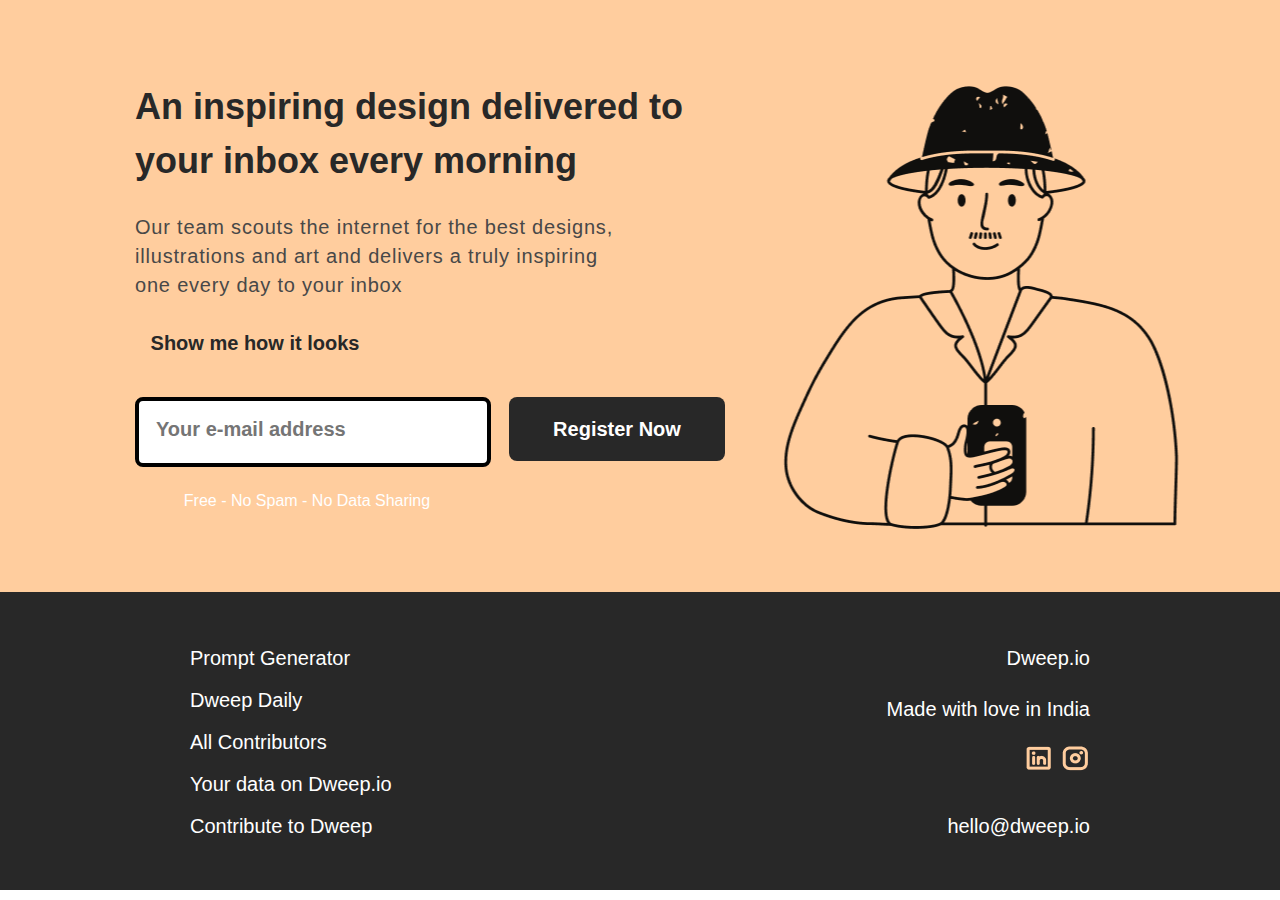
<file: index.html>
<!DOCTYPE html>
<html lang="en">

<head>
    <meta charset="UTF-8">
    <meta name="viewport" content="width=device-width, initial-scale=1.0">
    <link rel="stylesheet" href="https://cdnjs.cloudflare.com/ajax/libs/font-awesome/4.7.0/css/font-awesome.min.css">
    <title>HTML-CSS</title>
    <link rel="stylesheet" href="/style/index.css">
</head>

<body>
    <div class="container1">
        <div class="left-section">
            <div class="box-1">
                <p>An inspiring design delivered to your inbox every morning</p>
            </div>
            <div class="box-2">
                <p>Our team scouts the internet for the best designs, illustrations and art and delivers a truly
                    inspiring one every day to your inbox</p>
            </div>
            <div class="box-3">
                <p>Show me how it looks</p>
            </div>
            <div class="box-4">
                <input type="email" placeholder="Your e-mail address"/>
                <a href="/redirect.html" class="button"><span>Register Now</span></a>
            </div>
            <div class="box-5">
                <p>Free - No Spam - No Data Sharing</p>
            </div>
        </div>
        <div class="right-section"></div>
    </div>

    <div class="container2">
        <div class="lower-left">
            <p>Prompt Generator</p>
            <p>Dweep Daily</p>
            <p>All Contributors</p>
            <p>Your data on Dweep.io</p>
            <p>Contribute to Dweep</p>
        </div>
        <div class="lower-right">
            <p>Dweep.io</p>
            <p>Made with love in India</p>
            <div class="logo">                
                <img src="Assets/InstagramLogo.png" alt=""/>
                <img src="Assets/LinkedinLogo.png" alt=""/>
            </div>
            <p></p>
            <p>hello@dweep.io</p>
        </div>
    </div>
</body>

</html>
</file>
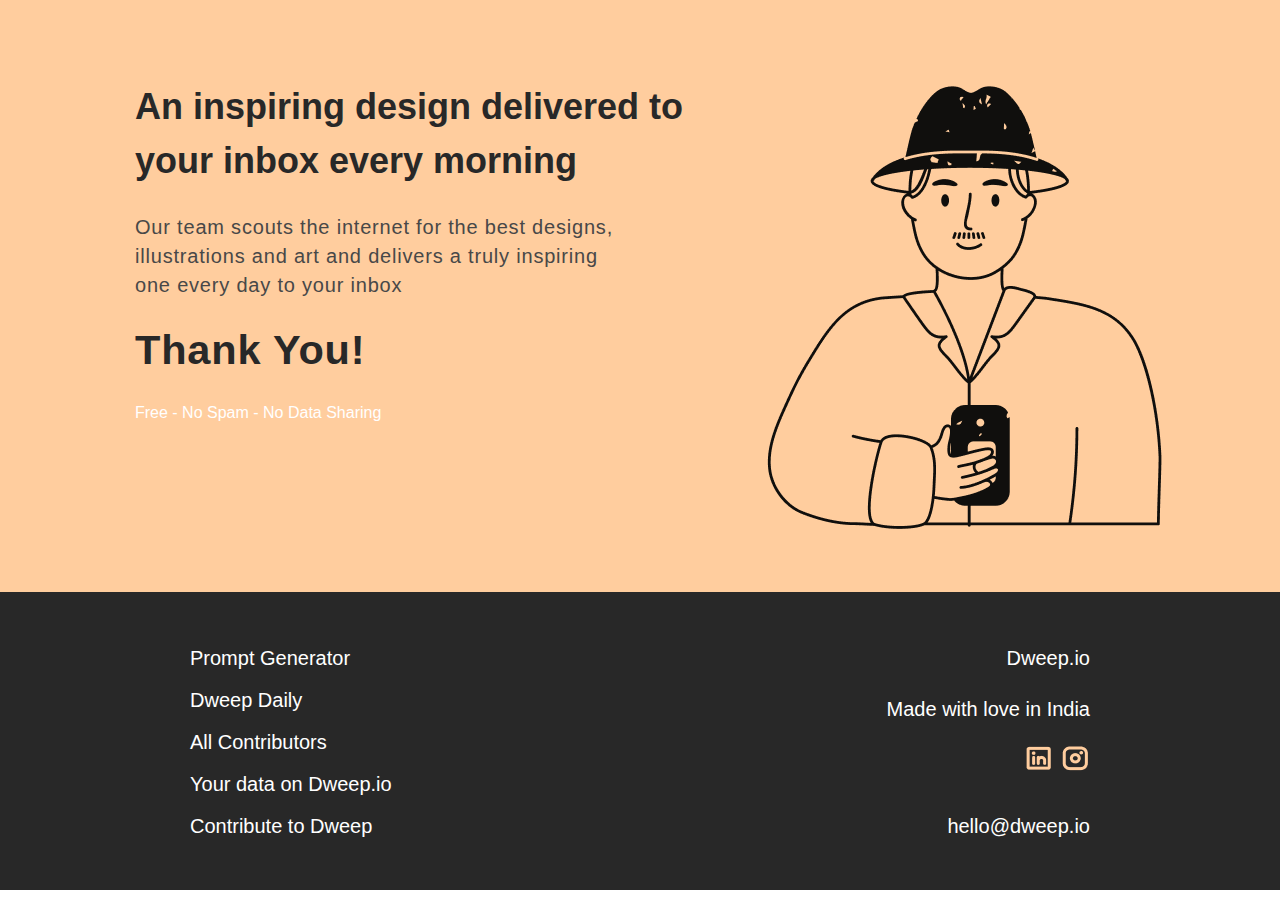
<file: redirect.html>
<!DOCTYPE html>
<html lang="en">

<head>
    <meta charset="UTF-8">
    <meta name="viewport" content="width=device-width, initial-scale=1.0">
    <link rel="stylesheet" href="https://cdnjs.cloudflare.com/ajax/libs/font-awesome/4.7.0/css/font-awesome.min.css">
    <title>HTML-CSS</title>
    <link rel="stylesheet" href="/style/redirect.css">
</head>

<body>
    <div class="container1">
        <div class="left-section">
            <div class="box-1">
                <p>An inspiring design delivered to your inbox every morning</p>
            </div>
            <div class="box-2">
                <p>Our team scouts the internet for the best designs, illustrations and art and delivers a truly
                    inspiring one every day to your inbox</p>
            </div>
            <div class="box-6">
                <p>Thank You!</p>
            </div>
            <div class="box-5">
                <p>Free - No Spam - No Data Sharing</p>
            </div>
        </div>
        <div class="right-section"></div>
    </div>

    <div class="container2">
        <div class="lower-left">
            <p>Prompt Generator</p>
            <p>Dweep Daily</p>
            <p>All Contributors</p>
            <p>Your data on Dweep.io</p>
            <p>Contribute to Dweep</p>
        </div>
        <div class="lower-right">
            <p>Dweep.io</p>
            <p>Made with love in India</p>
            <div class="logo">                
                <img src="Assets/InstagramLogo.png" alt=""/>
                <img src="Assets/LinkedinLogo.png" alt=""/>
            </div>
            <p></p>
            <p>hello@dweep.io</p>
        </div>
    </div>
</body>

</html>
</file>
<file: style/index.css>
body {
    margin: 0;
    padding: 0;
    width: 100%;
    height: 890px;
    background-color: none;
    display: flex;
    flex-direction: column;
    justify-content: center;
}

.container1 {
    width: 100%;
    height: 592px;
    margin: 0 auto;
    background-color: #FFCD9E;
    display: flex;
    flex-direction: row;
    justify-content: space-between;
}

.left-section {
    width: 600px;
    height: 450px;
    margin-left: 135px;
    margin-top: 80px;
    background-color: none;
    display: flex;
    flex-direction: column;
}

.box-1 {
    width: 562px;
    height: 108px;
    background-color: none;
    margin-bottom: 25px;
}

.box-1 p {
    font-family: 'Inter', sans-serif;
    font-size: 36px;
    font-weight: 700;
    line-height: 54px;
    color: #282828;
    padding: 0;
    margin: 0;
}

.box-2 {
    width: 495px;
    height: 81px;
    margin-bottom: 10px;
}

.box-2 p {
    font-family: 'Inter', sans-serif;
    font-size: 20px;
    font-weight: 500;
    line-height: 29px;
    letter-spacing: 0.04em;
    color: #484848;
    padding: 0;
    margin: 0;
}

.box-3 {
    width: 240px;
    height: 81px;
    display: flex;
    justify-content: center;
    align-items: center;
    margin-bottom: 15px;
}

.box-3 p {
    font-family: 'Inter', sans-serif;
    font-size: 20px;
    font-weight: 800;
    line-height: 32px;
    color: #282828;
    padding: 0;
    margin: 0;
}

.box-4 {
    width: 595px;
    height: 70px;
    display: flex;
    flex-direction: row;
}

.box-4 input {
    width: 344px;
    height: 60px;
    border-radius: 8px;
    border: 4px solid #000000;
    margin-right: 18px;
}

.box-4 input::placeholder {
    font-family: 'Inter', sans-serif;
    font-size: 20px;
    font-weight: 600;
    line-height: 32px;
    letter-spacing: 0em;
    text-align: left;
    padding-left: 15px;
}

.box-4 .button {
    width: 216px;
    height: 64px;
    border-radius: 8px;
    background-color: #282828;
    border-style: none;
    text-decoration: none;
    text-align: center;
    overflow: hidden;
}

.box-4 .button span {
    font-family: 'Inter', sans-serif;
    font-size: 20px;
    font-weight: 700;
    line-height: 24px;
    letter-spacing: 0em;    
    color: #FFFFFF;
    display: block;
    margin-top: 20px;

}

.box-5 {
    width: 344px;
    height: 61px;
    margin-top: 5px;
}

.box-5 p {
    font-family: 'Inter', sans-serif;
    font-size: 16px;
    font-weight: 500;
    line-height: 25.6px;
    text-align: center;
    color: #FFFFFF;
}

.right-section {
    width: 575px;
    height: 575px;
    margin-right: 50px;
    margin-top: 20px;
    background-image: url('/Assets/img.png');
    background-position: center;
}

.container2 {    
    width: 100%;
    height: 298px;
    margin: 0 auto;
    background-color: #282828;
    display: flex;
    flex-direction: row;
    justify-content: space-between;
}

.lower-left {
    width: 220px;
    height: 200px;
    display: flex;
    flex-direction: column;
    justify-content: space-between;
    margin-left: 190px;
    margin-top: 50px;
}

.lower-left p {
    margin: 0;
    padding: 0;
    font-family: 'Inter', sans-serif;
    font-size: 20px;
    font-weight: 400;
    line-height: 32px;
    color: #FFFFFF;
}

.lower-right {
    width: 240px;
    height: 200px;
    display: flex;
    flex-direction: column;
    justify-content: space-between;
    margin-right: 190px;
    margin-top: 50px;
}

.lower-right p {
    text-align: right;
    margin: 0;
    padding: 0;
    font-family: 'Inter', sans-serif;
    font-size: 20px;
    font-weight: 400;
    line-height: 32px;
    color: #FFFFFF;
}

.logo {
    display: flex;
    flex-direction: row-reverse;
}

.logo img {
    margin-left: 6px;
    cursor: pointer;
}
</file>
<file: style/redirect.css>
body {
    margin: 0;
    padding: 0;
    width: 100%;
    height: 890px;
    background-color: none;
    display: flex;
    flex-direction: column;
    justify-content: center;
}

.container1 {
    width: 100%;
    height: 592px;
    margin: 0 auto;
    background-color: #FFCD9E;
    display: flex;
    flex-direction: row;
    justify-content: space-between;
}

.left-section {
    width: 600px;
    height: 450px;
    margin-left: 135px;
    margin-top: 80px;
    background-color: none;
    display: flex;
    flex-direction: column;
}

.box-1 {
    width: 562px;
    height: 108px;
    background-color: none;
    margin-bottom: 25px;
}

.box-1 p {
    font-family: 'Inter', sans-serif;
    font-size: 36px;
    font-weight: 700;
    line-height: 54px;
    color: #282828;
    padding: 0;
    margin: 0;
}

.box-2 {
    width: 495px;
    height: 81px;
    margin-bottom: 10px;
}

.box-2 p {
    font-family: 'Inter', sans-serif;
    font-size: 20px;
    font-weight: 500;
    line-height: 29px;
    letter-spacing: 0.04em;
    color: #484848;
    padding: 0;
    margin: 0;
}

.box-3 {
    width: 240px;
    height: 81px;
    display: flex;
    justify-content: center;
    align-items: center;
    margin-bottom: 15px;
}

.box-3 p {
    font-family: 'Inter', sans-serif;
    font-size: 20px;
    font-weight: 800;
    line-height: 32px;
    color: #282828;
    padding: 0;
    margin: 0;
}

.box-4 {
    width: 595px;
    height: 70px;
    display: flex;
    flex-direction: row;
}

.box-4 input {
    width: 344px;
    height: 60px;
    border-radius: 8px;
    border: 4px solid #000000;
    margin-right: 18px;
}

.box-4 input::placeholder {
    font-family: 'Inter', sans-serif;
    font-size: 20px;
    font-weight: 600;
    line-height: 32px;
    letter-spacing: 0em;
    text-align: left;
    padding-left: 15px;
}

.box-4 .button {
    width: 216px;
    height: 64px;
    border-radius: 8px;
    background-color: #282828;
    border-style: none;
    text-decoration: none;
    text-align: center;
    overflow: hidden;
}

.box-4 .button span {
    font-family: 'Inter', sans-serif;
    font-size: 20px;
    font-weight: 700;
    line-height: 24px;
    letter-spacing: 0em;    
    color: #FFFFFF;
    display: block;
    margin-top: 20px;

}

.box-5 {
    width: 344px;
    height: 61px;
}

.box-5 p {
    font-family: 'Inter', sans-serif;
    font-size: 16px;
    font-weight: 500;
    line-height: 25.6px;
    color: #FFFFFF;
}

.box-6 {
    width: 240px;
    height: 65px;
    margin-top: 15px;
}

.box-6 p {
    font-family: 'Inter', sans-serif;
    font-size: 41.51px;
    font-weight: 700;
    line-height: 62.27px;
    color: #282828;
    margin: 0;
    padding: 0;
    letter-spacing: 0.02em;
}

.right-section {
    width: 575px;
    height: 575px;
    margin-right: 50px;
    margin-top: 20px;
    background-image: url('/Assets/img.png');
    background-position: center;
}

.container2 {
    width: 100%;
    height: 298px;
    margin: 0 auto;
    background-color: #282828;
    display: flex;
    flex-direction: row;
    justify-content: space-between;
}

.lower-left {
    width: 220px;
    height: 200px;
    display: flex;
    flex-direction: column;
    justify-content: space-between;
    margin-left: 190px;
    margin-top: 50px;
}

.lower-left p {
    margin: 0;
    padding: 0;
    font-family: 'Inter', sans-serif;
    font-size: 20px;
    font-weight: 400;
    line-height: 32px;
    color: #FFFFFF;
}

.lower-right {
    width: 240px;
    height: 200px;
    display: flex;
    flex-direction: column;
    justify-content: space-between;
    margin-right: 190px;
    margin-top: 50px;
}

.lower-right p {
    text-align: right;
    margin: 0;
    padding: 0;
    font-family: 'Inter', sans-serif;
    font-size: 20px;
    font-weight: 400;
    line-height: 32px;
    color: #FFFFFF;
}

.logo {
    display: flex;
    flex-direction: row-reverse;
}

.logo img {
    margin-left: 6px;
    cursor: pointer;
}
</file>
